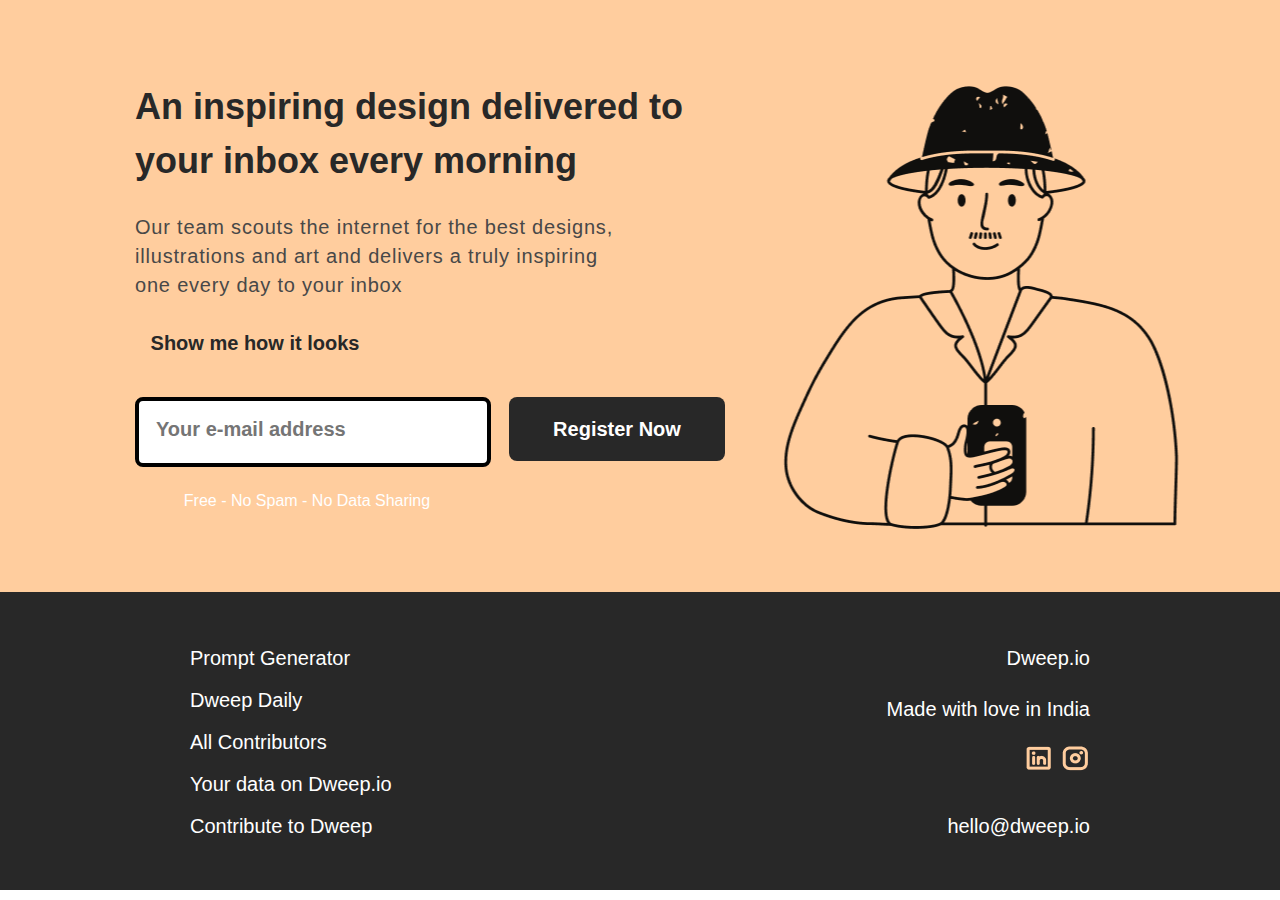
<file: index.html>
<!DOCTYPE html>
<html lang="en">

<head>
    <meta charset="UTF-8">
    <meta name="viewport" content="width=device-width, initial-scale=1.0">
    <link rel="stylesheet" href="https://cdnjs.cloudflare.com/ajax/libs/font-awesome/4.7.0/css/font-awesome.min.css">
    <title>HTML-CSS</title>
    <link rel="stylesheet" href="/style/index.css">
</head>

<body>
    <div class="container1">
        <div class="left-section">
            <div class="box-1">
                <p>An inspiring design delivered to your inbox every morning</p>
            </div>
            <div class="box-2">
                <p>Our team scouts the internet for the best designs, illustrations and art and delivers a truly
                    inspiring one every day to your inbox</p>
            </div>
            <div class="box-3">
                <p>Show me how it looks</p>
            </div>
            <div class="box-4">
                <input type="email" placeholder="Your e-mail address"/>
                <a href="/redirect.html" class="button"><span>Register Now</span></a>
            </div>
            <div class="box-5">
                <p>Free - No Spam - No Data Sharing</p>
            </div>
        </div>
        <div class="right-section"></div>
    </div>

    <div class="container2">
        <div class="lower-left">
            <p>Prompt Generator</p>
            <p>Dweep Daily</p>
            <p>All Contributors</p>
            <p>Your data on Dweep.io</p>
            <p>Contribute to Dweep</p>
        </div>
        <div class="lower-right">
            <p>Dweep.io</p>
            <p>Made with love in India</p>
            <div class="logo">                
                <img src="Assets/InstagramLogo.png" alt=""/>
                <img src="Assets/LinkedinLogo.png" alt=""/>
            </div>
            <p></p>
            <p>hello@dweep.io</p>
        </div>
    </div>
</body>

</html>
</file>
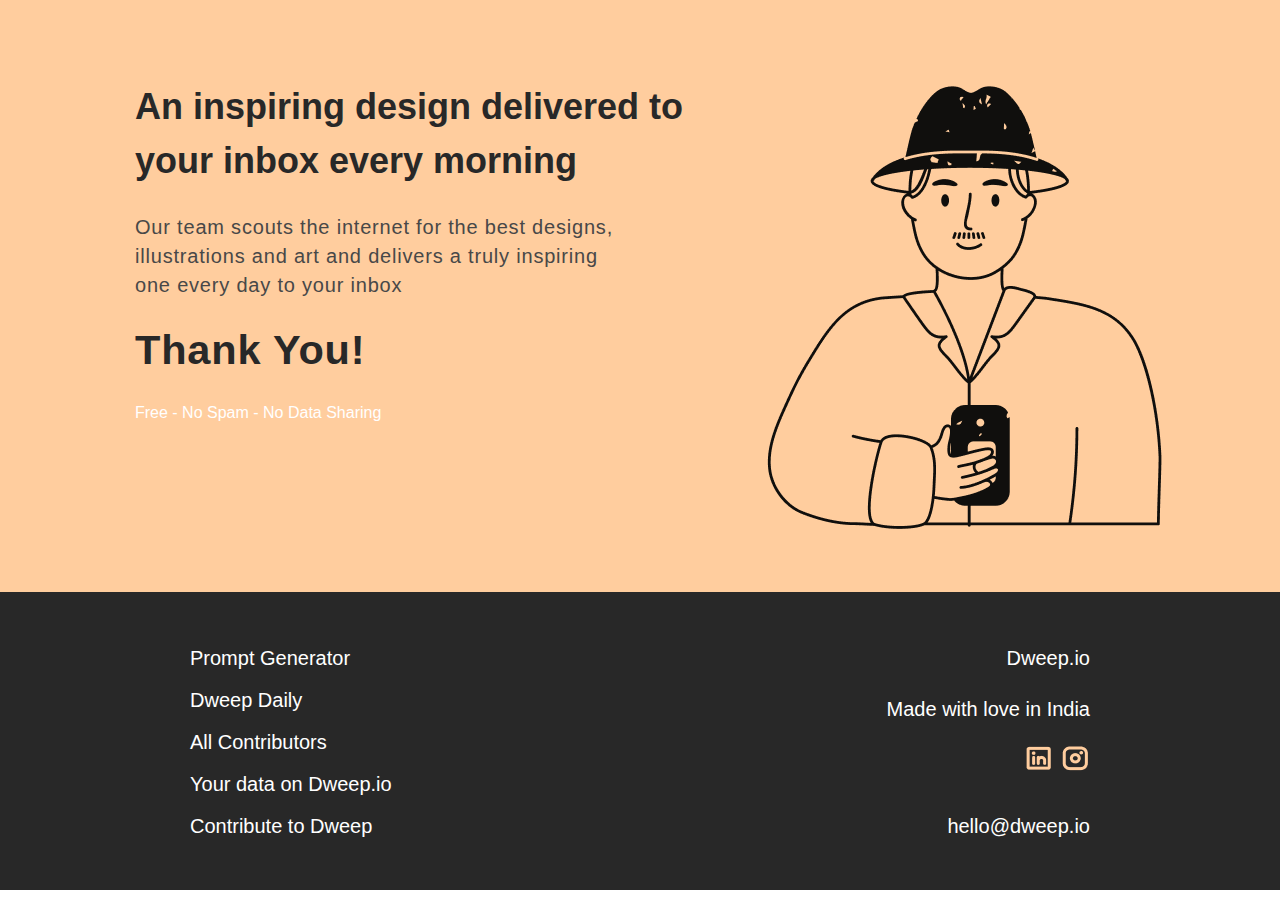
<file: redirect.html>
<!DOCTYPE html>
<html lang="en">

<head>
    <meta charset="UTF-8">
    <meta name="viewport" content="width=device-width, initial-scale=1.0">
    <link rel="stylesheet" href="https://cdnjs.cloudflare.com/ajax/libs/font-awesome/4.7.0/css/font-awesome.min.css">
    <title>HTML-CSS</title>
    <link rel="stylesheet" href="/style/redirect.css">
</head>

<body>
    <div class="container1">
        <div class="left-section">
            <div class="box-1">
                <p>An inspiring design delivered to your inbox every morning</p>
            </div>
            <div class="box-2">
                <p>Our team scouts the internet for the best designs, illustrations and art and delivers a truly
                    inspiring one every day to your inbox</p>
            </div>
            <div class="box-6">
                <p>Thank You!</p>
            </div>
            <div class="box-5">
                <p>Free - No Spam - No Data Sharing</p>
            </div>
        </div>
        <div class="right-section"></div>
    </div>

    <div class="container2">
        <div class="lower-left">
            <p>Prompt Generator</p>
            <p>Dweep Daily</p>
            <p>All Contributors</p>
            <p>Your data on Dweep.io</p>
            <p>Contribute to Dweep</p>
        </div>
        <div class="lower-right">
            <p>Dweep.io</p>
            <p>Made with love in India</p>
            <div class="logo">                
                <img src="Assets/InstagramLogo.png" alt=""/>
                <img src="Assets/LinkedinLogo.png" alt=""/>
            </div>
            <p></p>
            <p>hello@dweep.io</p>
        </div>
    </div>
</body>

</html>
</file>
<file: style/index.css>
body {
    margin: 0;
    padding: 0;
    width: 100%;
    height: 890px;
    background-color: none;
    display: flex;
    flex-direction: column;
    justify-content: center;
}

.container1 {
    width: 100%;
    height: 592px;
    margin: 0 auto;
    background-color: #FFCD9E;
    display: flex;
    flex-direction: row;
    justify-content: space-between;
}

.left-section {
    width: 600px;
    height: 450px;
    margin-left: 135px;
    margin-top: 80px;
    background-color: none;
    display: flex;
    flex-direction: column;
}

.box-1 {
    width: 562px;
    height: 108px;
    background-color: none;
    margin-bottom: 25px;
}

.box-1 p {
    font-family: 'Inter', sans-serif;
    font-size: 36px;
    font-weight: 700;
    line-height: 54px;
    color: #282828;
    padding: 0;
    margin: 0;
}

.box-2 {
    width: 495px;
    height: 81px;
    margin-bottom: 10px;
}

.box-2 p {
    font-family: 'Inter', sans-serif;
    font-size: 20px;
    font-weight: 500;
    line-height: 29px;
    letter-spacing: 0.04em;
    color: #484848;
    padding: 0;
    margin: 0;
}

.box-3 {
    width: 240px;
    height: 81px;
    display: flex;
    justify-content: center;
    align-items: center;
    margin-bottom: 15px;
}

.box-3 p {
    font-family: 'Inter', sans-serif;
    font-size: 20px;
    font-weight: 800;
    line-height: 32px;
    color: #282828;
    padding: 0;
    margin: 0;
}

.box-4 {
    width: 595px;
    height: 70px;
    display: flex;
    flex-direction: row;
}

.box-4 input {
    width: 344px;
    height: 60px;
    border-radius: 8px;
    border: 4px solid #000000;
    margin-right: 18px;
}

.box-4 input::placeholder {
    font-family: 'Inter', sans-serif;
    font-size: 20px;
    font-weight: 600;
    line-height: 32px;
    letter-spacing: 0em;
    text-align: left;
    padding-left: 15px;
}

.box-4 .button {
    width: 216px;
    height: 64px;
    border-radius: 8px;
    background-color: #282828;
    border-style: none;
    text-decoration: none;
    text-align: center;
    overflow: hidden;
}

.box-4 .button span {
    font-family: 'Inter', sans-serif;
    font-size: 20px;
    font-weight: 700;
    line-height: 24px;
    letter-spacing: 0em;    
    color: #FFFFFF;
    display: block;
    margin-top: 20px;

}

.box-5 {
    width: 344px;
    height: 61px;
    margin-top: 5px;
}

.box-5 p {
    font-family: 'Inter', sans-serif;
    font-size: 16px;
    font-weight: 500;
    line-height: 25.6px;
    text-align: center;
    color: #FFFFFF;
}

.right-section {
    width: 575px;
    height: 575px;
    margin-right: 50px;
    margin-top: 20px;
    background-image: url('/Assets/img.png');
    background-position: center;
}

.container2 {    
    width: 100%;
    height: 298px;
    margin: 0 auto;
    background-color: #282828;
    display: flex;
    flex-direction: row;
    justify-content: space-between;
}

.lower-left {
    width: 220px;
    height: 200px;
    display: flex;
    flex-direction: column;
    justify-content: space-between;
    margin-left: 190px;
    margin-top: 50px;
}

.lower-left p {
    margin: 0;
    padding: 0;
    font-family: 'Inter', sans-serif;
    font-size: 20px;
    font-weight: 400;
    line-height: 32px;
    color: #FFFFFF;
}

.lower-right {
    width: 240px;
    height: 200px;
    display: flex;
    flex-direction: column;
    justify-content: space-between;
    margin-right: 190px;
    margin-top: 50px;
}

.lower-right p {
    text-align: right;
    margin: 0;
    padding: 0;
    font-family: 'Inter', sans-serif;
    font-size: 20px;
    font-weight: 400;
    line-height: 32px;
    color: #FFFFFF;
}

.logo {
    display: flex;
    flex-direction: row-reverse;
}

.logo img {
    margin-left: 6px;
    cursor: pointer;
}
</file>
<file: style/redirect.css>
body {
    margin: 0;
    padding: 0;
    width: 100%;
    height: 890px;
    background-color: none;
    display: flex;
    flex-direction: column;
    justify-content: center;
}

.container1 {
    width: 100%;
    height: 592px;
    margin: 0 auto;
    background-color: #FFCD9E;
    display: flex;
    flex-direction: row;
    justify-content: space-between;
}

.left-section {
    width: 600px;
    height: 450px;
    margin-left: 135px;
    margin-top: 80px;
    background-color: none;
    display: flex;
    flex-direction: column;
}

.box-1 {
    width: 562px;
    height: 108px;
    background-color: none;
    margin-bottom: 25px;
}

.box-1 p {
    font-family: 'Inter', sans-serif;
    font-size: 36px;
    font-weight: 700;
    line-height: 54px;
    color: #282828;
    padding: 0;
    margin: 0;
}

.box-2 {
    width: 495px;
    height: 81px;
    margin-bottom: 10px;
}

.box-2 p {
    font-family: 'Inter', sans-serif;
    font-size: 20px;
    font-weight: 500;
    line-height: 29px;
    letter-spacing: 0.04em;
    color: #484848;
    padding: 0;
    margin: 0;
}

.box-3 {
    width: 240px;
    height: 81px;
    display: flex;
    justify-content: center;
    align-items: center;
    margin-bottom: 15px;
}

.box-3 p {
    font-family: 'Inter', sans-serif;
    font-size: 20px;
    font-weight: 800;
    line-height: 32px;
    color: #282828;
    padding: 0;
    margin: 0;
}

.box-4 {
    width: 595px;
    height: 70px;
    display: flex;
    flex-direction: row;
}

.box-4 input {
    width: 344px;
    height: 60px;
    border-radius: 8px;
    border: 4px solid #000000;
    margin-right: 18px;
}

.box-4 input::placeholder {
    font-family: 'Inter', sans-serif;
    font-size: 20px;
    font-weight: 600;
    line-height: 32px;
    letter-spacing: 0em;
    text-align: left;
    padding-left: 15px;
}

.box-4 .button {
    width: 216px;
    height: 64px;
    border-radius: 8px;
    background-color: #282828;
    border-style: none;
    text-decoration: none;
    text-align: center;
    overflow: hidden;
}

.box-4 .button span {
    font-family: 'Inter', sans-serif;
    font-size: 20px;
    font-weight: 700;
    line-height: 24px;
    letter-spacing: 0em;    
    color: #FFFFFF;
    display: block;
    margin-top: 20px;

}

.box-5 {
    width: 344px;
    height: 61px;
}

.box-5 p {
    font-family: 'Inter', sans-serif;
    font-size: 16px;
    font-weight: 500;
    line-height: 25.6px;
    color: #FFFFFF;
}

.box-6 {
    width: 240px;
    height: 65px;
    margin-top: 15px;
}

.box-6 p {
    font-family: 'Inter', sans-serif;
    font-size: 41.51px;
    font-weight: 700;
    line-height: 62.27px;
    color: #282828;
    margin: 0;
    padding: 0;
    letter-spacing: 0.02em;
}

.right-section {
    width: 575px;
    height: 575px;
    margin-right: 50px;
    margin-top: 20px;
    background-image: url('/Assets/img.png');
    background-position: center;
}

.container2 {
    width: 100%;
    height: 298px;
    margin: 0 auto;
    background-color: #282828;
    display: flex;
    flex-direction: row;
    justify-content: space-between;
}

.lower-left {
    width: 220px;
    height: 200px;
    display: flex;
    flex-direction: column;
    justify-content: space-between;
    margin-left: 190px;
    margin-top: 50px;
}

.lower-left p {
    margin: 0;
    padding: 0;
    font-family: 'Inter', sans-serif;
    font-size: 20px;
    font-weight: 400;
    line-height: 32px;
    color: #FFFFFF;
}

.lower-right {
    width: 240px;
    height: 200px;
    display: flex;
    flex-direction: column;
    justify-content: space-between;
    margin-right: 190px;
    margin-top: 50px;
}

.lower-right p {
    text-align: right;
    margin: 0;
    padding: 0;
    font-family: 'Inter', sans-serif;
    font-size: 20px;
    font-weight: 400;
    line-height: 32px;
    color: #FFFFFF;
}

.logo {
    display: flex;
    flex-direction: row-reverse;
}

.logo img {
    margin-left: 6px;
    cursor: pointer;
}
</file>
